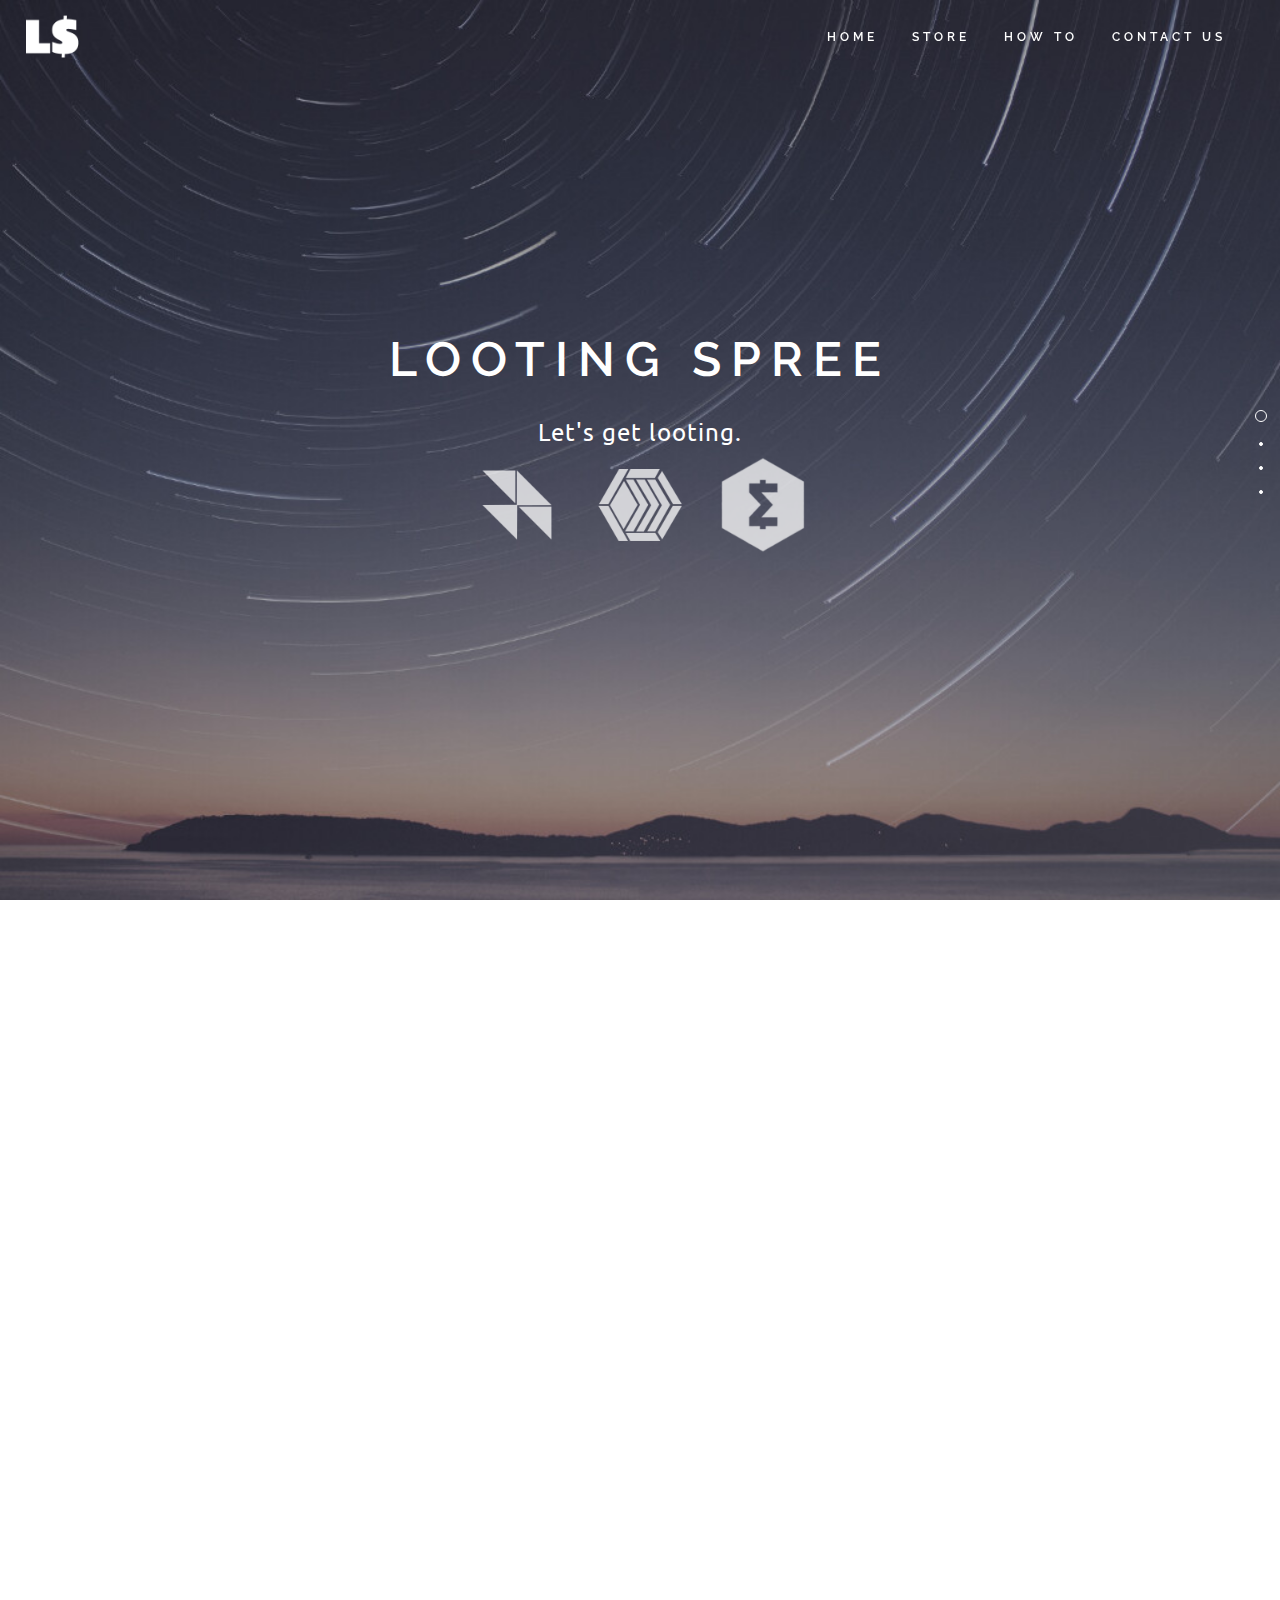
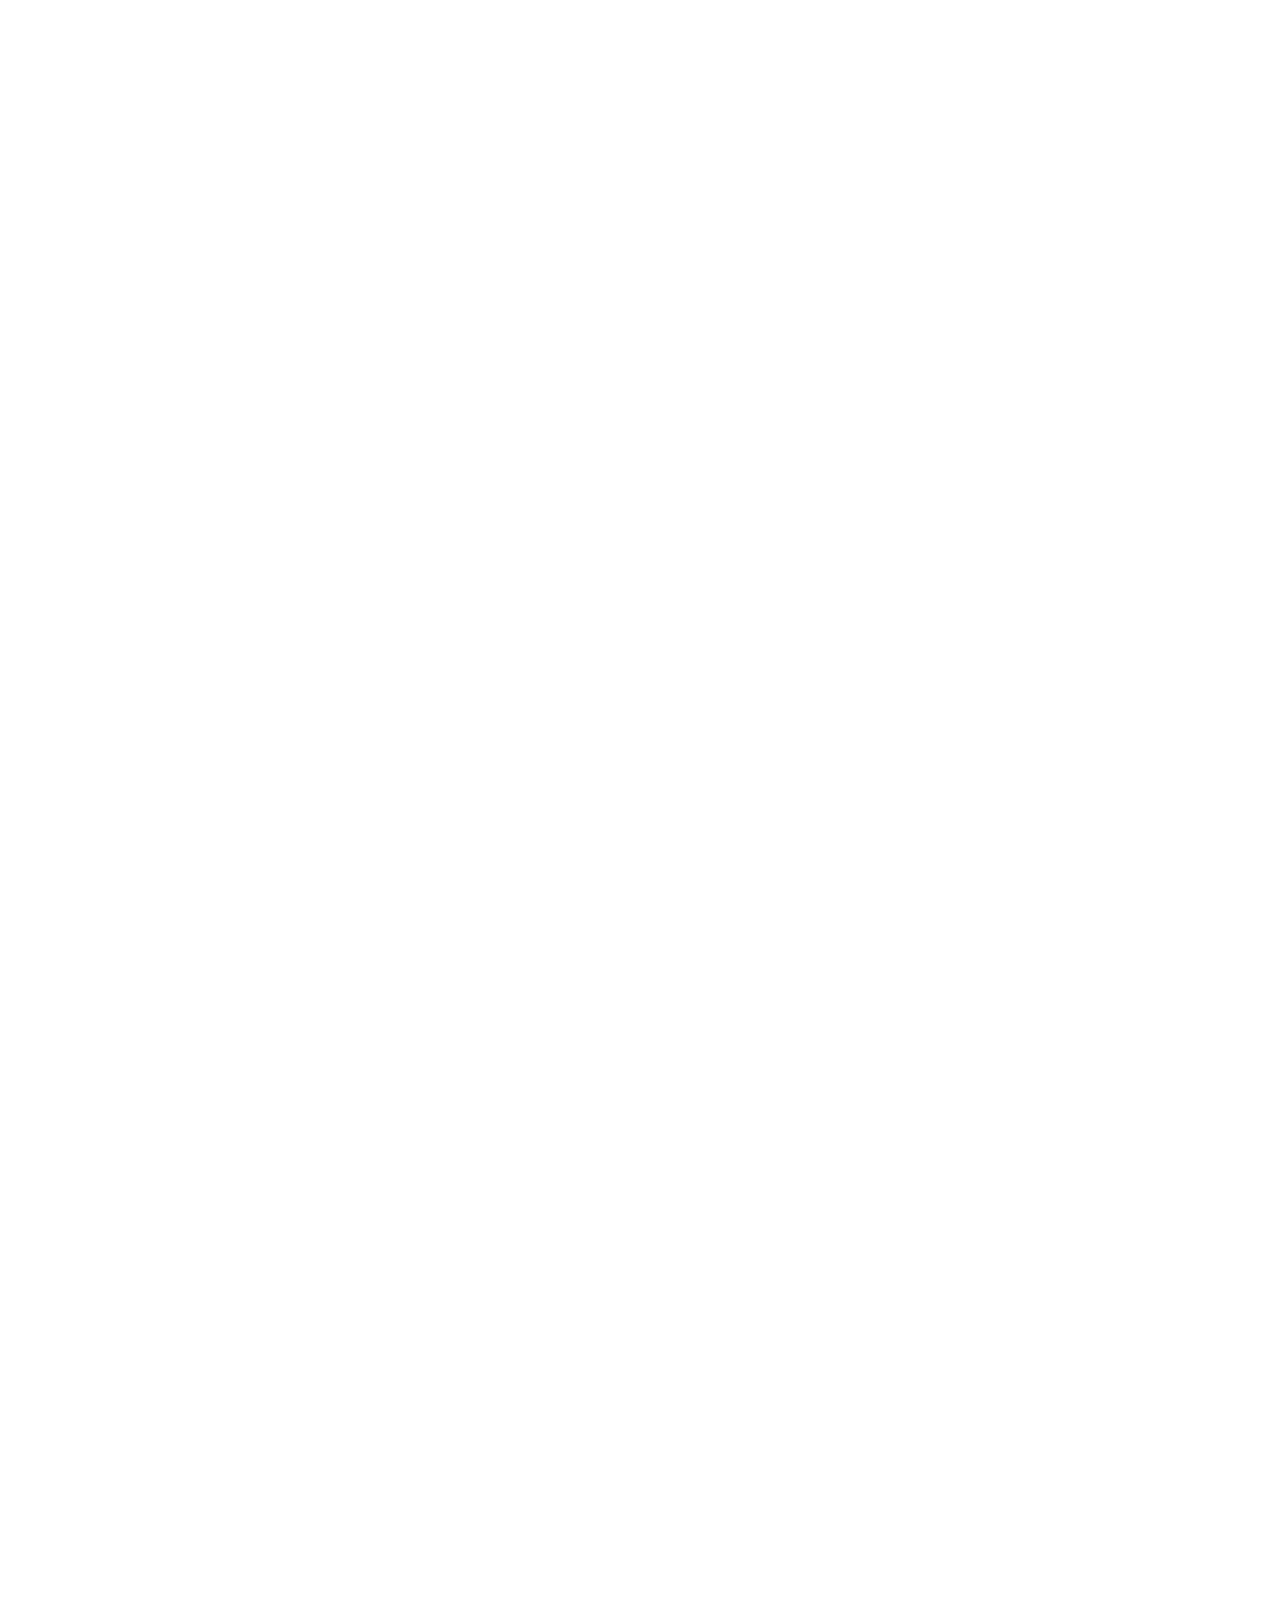
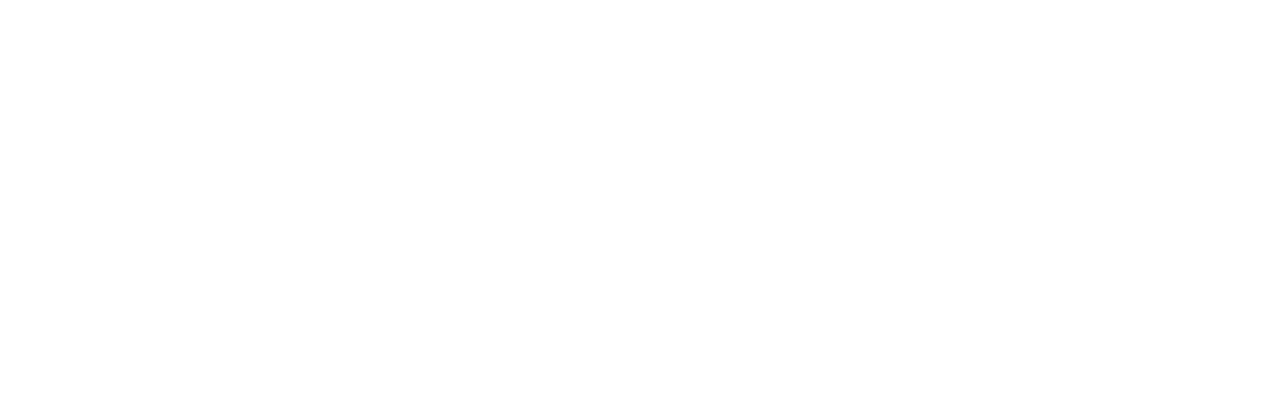
<file: index.html>
<!doctype html>
<head>
    <title>Homepage</title>
    <link rel="stylesheet" href="css/fullpage.min.css">
    <script src="js/fullpage.min.js"></script>
    <link rel="stylesheet" href="css/main.css">
    <link rel="stylesheet" href="css/index.css">
    <meta name="viewport" content="width=device-width, initial-scale=1.0">
</head>
<body>
    <div class="nav-bar" id="nav-bar">
        <div class="nav-logo"><a href="index.html"><img src="img/logo-alpha.png" width="64" height="64"></a></div>
        <div class="nav-items-cont">
            <a href="index.html"><div class="nav-item">Home</div></a>
            <a href="store.html"><div class="nav-item">Store</div></a>
            <a href="howto.html"><div class="nav-item">How To</div></a>
            <a href="contact.html"><div class="nav-item" style="margin-right:0px;">Contact Us</div></a>
        </div>
    </div>
    <!-- everything past this is inside the fullPage.js container -->
    <div class="dot-cont">
        <div class="dot-click" id="dot1c"><div class="dot dot-selected" id="dot1"></div></div>
        <div class="dot-click" id="dot2c"><div class="dot" id="dot2"></div></div>
        <div class="dot-click" id="dot3c"><div class="dot" id="dot3"></div></div>
        <div class="dot-click" id="dot4c"><div class="dot" id="dot4"></div></div>
    </div>
    <div id="fullpage">
        <div id="s1" class="section bg">
        	<div class="s">
            	<div class="s-center">
            		<div class="s-text"><div class="s1-title">Looting Spree</div>
            			<br>Let's get looting.
                        <br><a href="store.html#!/Dinero-Node-Seat-250-DIN/p/105698892/category=0"><div class="tooltip"><img class="s1-logo" src="img/dinero.png"><span class="tooltiptext">Dinero</span></div></a>
            			<a href="store.html#!/Dextro-Node-Seat-250-DXO/p/106973340/category=0"><div class="tooltip"><img class="s1-logo" src="img/dextro.png"><span class="tooltiptext">Dextro</span></div></a>
            			<a href="store.html#!/SmartCash-Node-Seat-500-Smart/p/100850816/category=0"><div class="tooltip"><img class="s1-logo" src="img/smartcash.png"><span class="tooltiptext">SmartCash</span></div></a>
            		</div>
            	</div>
            </div>
        </div>
        <div id="s2" class="section bg">
        	<div class="s">
        		<div class="s-center">
        			<div class="s-text s2-text">This section will <i>concisely</i> explain what cryptocurrency is. Do we want another bg-img here? Or are we doing white/off-white bg from here on?</div>
        		</div>
        	</div>
        </div>
        <div id="s3" class="section bg">
        	<div class="s">
        		<div class="s-center">
        			<div class="s-text s2-text">This section will cover possible returns with fiat currency comparisons.</div>
        		</div>
        	</div>
        </div>
        <div id="s4" class="section bg">
        	<div class="s">
        		<div class="s-center">
        			<div class="s-text s2-text"><div class="s1-title">Ready?</div><br> <a href="store.html" class="button" style="color: white"><span>Let's Go</span></a></br></div>
        		</div>
        	</div>
        </div>
    </div>
    <script src="js/index.js"></script>
</body>
</html>
</file>
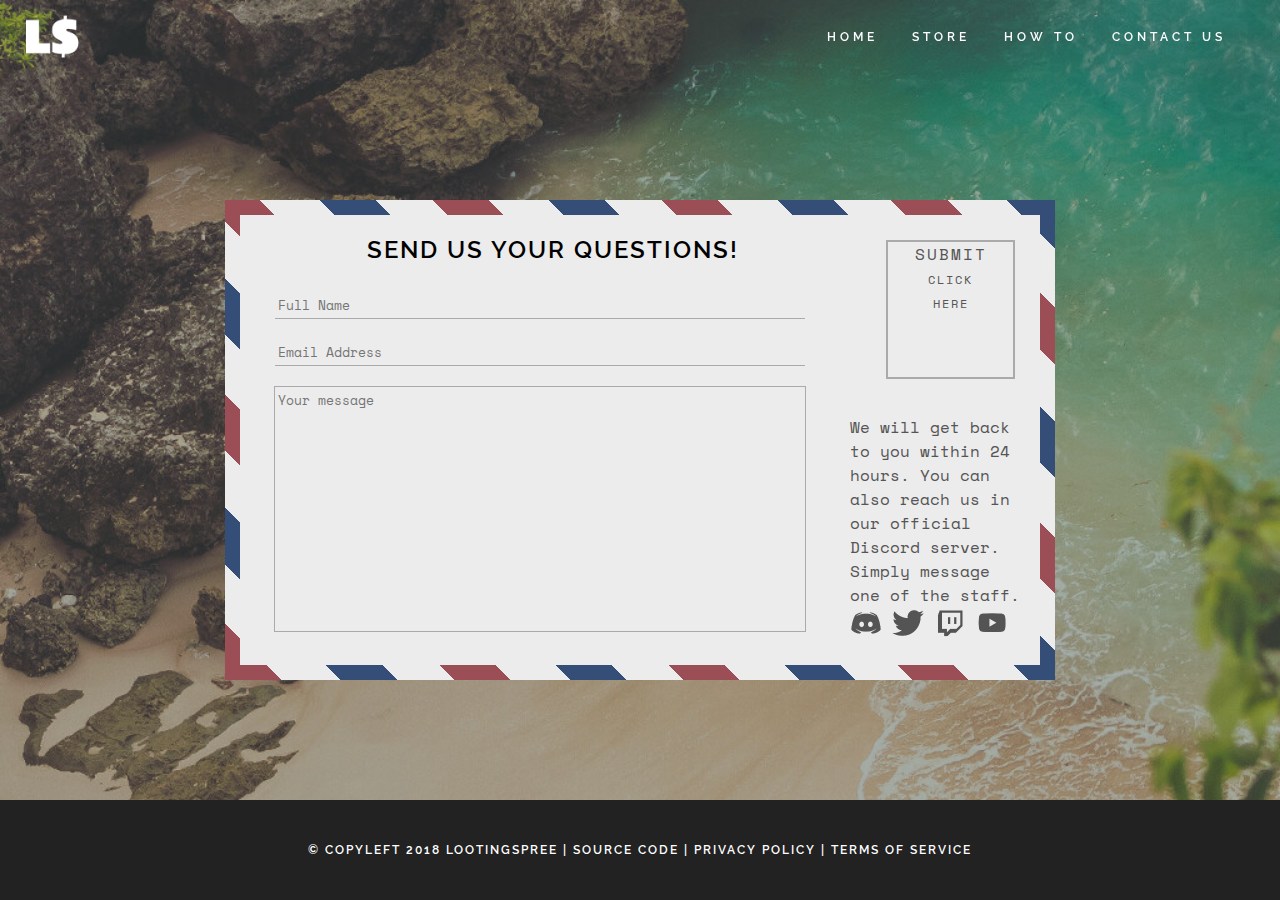
<file: contact.html>
<!doctype html>
<head>
    <title>Contact Us - LootingSpree</title>
    <link rel="stylesheet" href="css/main.css">
    <style>
    @font-face {
        font-family: spacemono;
        src: url("css/SpaceMono-Regular.ttf");
    }
    .form-outer-cont {
        display: table;
        position: relative;
        /*background-color: red;*/
        width: 100vw;
        height: calc(100vh - 180px);
        padding-top: 80px;
    }
    .form-inner-cont {
        display: table-cell;
        vertical-align: middle;
        text-align: center;
    }
    .form-bg {
        background-color: #ececec;
        width: 800px;
        height: 450px;
        margin: 0 auto;
        border: 15px solid #ececec;
        border-image: repeating-linear-gradient(45deg, #9c4e57, #9c4e57 40px, transparent 40px, transparent 82px, #344e78 82px, #344e78 122px, transparent 122px, transparent 162px) 15;
    }
    .form-section {
    	display: inline-block;
    	height: 100%;
    	position: relative;
    	text-align: left;
    }
    .form-left {
    	float: left;
    	/* background-color: red; */
    	width: 600px;
    	text-align: center;
    }
    .form-right {
    	float: right;
    	/* background-color: blue; */
    	width: 200px;
    }
    .form-stamp-bg {
    	/* background-color: green; */
        text-align: center;
        font-family: spacemono;
        color: #555;
        letter-spacing: 2px;
        border: 2px solid #aaa;
    	text-transform: uppercase;
    	width: 125px;
    	height: 135px;
    	position: absolute;
    	top: 25px;
    	right: 25px;
        cursor: pointer;
    }
    .form-info {
        font-family: spacemono;
        /* line-height: 18px; */
    	/* background-color: yellow; */
        color: #555;
    	width: calc(100% - 25px);
    	height: 225px;
    	position: absolute;
    	bottom: 15px;
    	padding: 10px;
    }
    .form-textbox {
        font-family: spacemono;
    	border: none;
    	outline: none;
    	border-bottom: 1px solid #aaa;
        color: #555;
    	position: relative;
    	width: calc(100% - 76px);
    	margin: 10px;
        background-color: #ececec;
    	padding: 3px;
    }
    .form-textarea {
        font-family: spacemono;
    	border: 1px solid #aaa;
    	outline: none;
        color: #555;
    	width: calc(100% - 76px);
    	height: 238px;
    	margin: 10px;
    	padding: 3px;
        background-color: #ececec;
    	resize: none;
    }
    .form-obj {
    	display: contents;
    }
    .form-title {
    	font-size: 24px;
    	font-family: main;
    	text-transform: uppercase;
    	letter-spacing: 2px;
    	margin-top: 20px;
    	margin-left: 25px;
    }
    .bg-img {
        /* background-image: url("img/beach.png"); */
        background-position: center;
        background-repeat: no-repeat;
        background-size: cover;
    }
    .letter-link {
        font-family: spacemono;
        color: #555;
        text-decoration: none;
        border-bottom: 1px solid #00000000;
        transition: border-color 0.1s ease-in-out;
    }
    .letter-link:hover {
        border-bottom: 1px solid #555555ff;
    }
    </style>
</head>
<body id="bg-img" class="bg-img">
    <div class="nav-bar" id="nav-bar">
        <div class="nav-logo"><a href="index.html"><img src="img/logo-alpha.png" width="64" height="64"></a></div>
        <div class="nav-items-cont">
            <a href="index.html"><div class="nav-item">Home</div></a>
            <a href="store.html"><div class="nav-item">Store</div></a>
            <a href="howto.html"><div class="nav-item">How To</div></a>
            <a href="contact.html"><div class="nav-item" style="margin-right:0px;">Contact Us</div></a>
        </div>
    </div>
    <div class="form-outer-cont">
        <div class="form-inner-cont">
            <div class="form-bg">
            	<form name="email-form" class="form-obj">
	            	<div class="form-section form-left">
	            		<div class="form-title">Send us your questions!</div>
	            		<br><input type="text" class="form-textbox" name="name" placeholder="Full Name">
	            		<br><input type="text" class="form-textbox" name="email" placeholder="Email Address">
	            		<br><textarea form="email-form" class="form-textarea" name="msg" placeholder="Your message"></textarea>
	            	</div>
	            	<div class="form-section form-right">
	            		<div class="form-stamp-bg" id="submit">Submit<br><span style="font-size:12px;">Click<br>Here</span></div>
						<div class="form-info">We will get back to you within 24 hours. You can also reach us in our off&hairsp;icial <a class="letter-link" href="https://discord.gg/aYFYM74">Discord server</a>. Simply message one of the staff.<br><a target="_blank" href="https://discord.gg/aYFYM74"><img src="img/discord-smol.png" width="32" height="32"></a>&nbsp;<a target="_blank" href="http://www.twitter.com/lootingspree"><img src="img/twitter-smol.png" width="32" height="32"></a>&nbsp;<a target="_blank" href="http://twitch.tv/lootingspree"><img src="img/twitch-smol.png" width="32" height="32"></a>&nbsp;<a target="_blank" href="http://www.youtube.com/channel/UCA47tRCRUVwLaOLQfetCRIw"><img src="img/yt-smol.png" width="32" height="32"></a></div>
	            	</div>
	            </form>
            </div>
        </div>
    </div>
    <div class="footer">
		<div class="footer-cont">
			<div class="footer-content">
				<div class="footer-text">&#169; Copyleft 2018 LootingSpree | <a class="link" href="https://github.com/legostax/ls-proto">Source Code</a> | <a class="link" href="privacy.html">Privacy Policy</a> | <a class="link" href="tos.html">Terms of Service</a></div>
			</div>
		</div>
	</div>
    <script src="js/contact.js"></script>
</body>
</html>
</file>
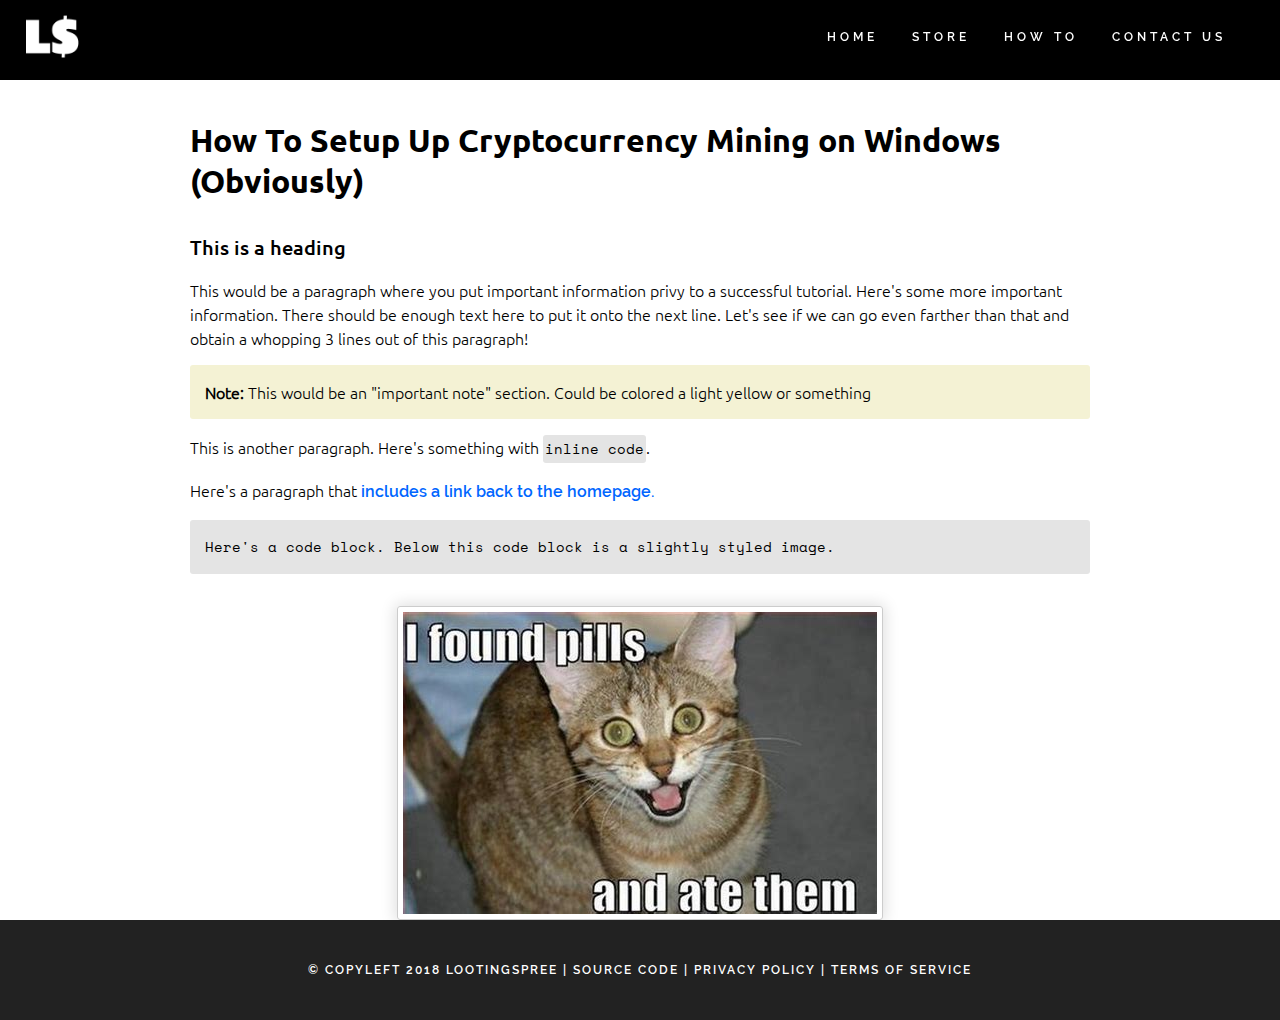
<file: howto.html>
<!doctype html>
<head>
	<title>How To</title>
	<link rel="stylesheet" href="css/main.css">
	<link rel="stylesheet" href="css/howto.css">
</head>
<body>
	<div class="nav-bar" id="nav-bar" style="background-color: #000;">
        <div class="nav-logo"><a href="index.html"><img src="img/logo-alpha.png" width="64" height="64"></a></div>
        <div class="nav-items-cont">
            <a href="index.html"><div class="nav-item">Home</div></a>
            <a href="store.html"><div class="nav-item">Store</div></a>
            <a href="howto.html"><div class="nav-item">How To</div></a>
            <a href="contact.html"><div class="nav-item" style="margin-right:0px;">Contact Us</div></a>
        </div>
    </div>
    <div class="blog-outer">
		<div class="blog-cont">
			<div class="blog-title">How To Setup Up Cryptocurrency Mining on Windows (Obviously)</div>
			<h2>This is a heading</h2>
			<p>This would be a paragraph where you put important information privy to a successful tutorial. Here's some more important information. There should be enough text here to put it onto the next line. Let's see if we can go even farther than that and obtain a whopping 3 lines out of this paragraph!</p>
			<p class="blog-note"><b>Note:</b> This would be an "important note" section. Could be colored a light yellow or something</p>
			<p>This is another paragraph. Here's something with <span class="blog-inline-code">inline code</span>.</p>
			<p>Here's a paragraph that <a class="blog-link" href="index.html">includes a link back to the homepage.</a></p>
			<p class="blog-block-code">Here's a code block. Below this code block is a slightly styled image.</p>
			<img class="blog-img" src="img/lolcat.jpeg">
		</div>
    </div>
	<div class="footer">
		<div class="footer-cont">
			<div class="footer-content">
				<div class="footer-text">&#169; Copyleft 2018 LootingSpree | <a class="link" href="https://github.com/legostax/ls-proto">Source Code</a> | <a class="link" href="privacy.html">Privacy Policy</a> | <a class="link" href="tos.html">Terms of Service</a></div>
			</div>
		</div>
	</div>
</body>
</html>
</file>
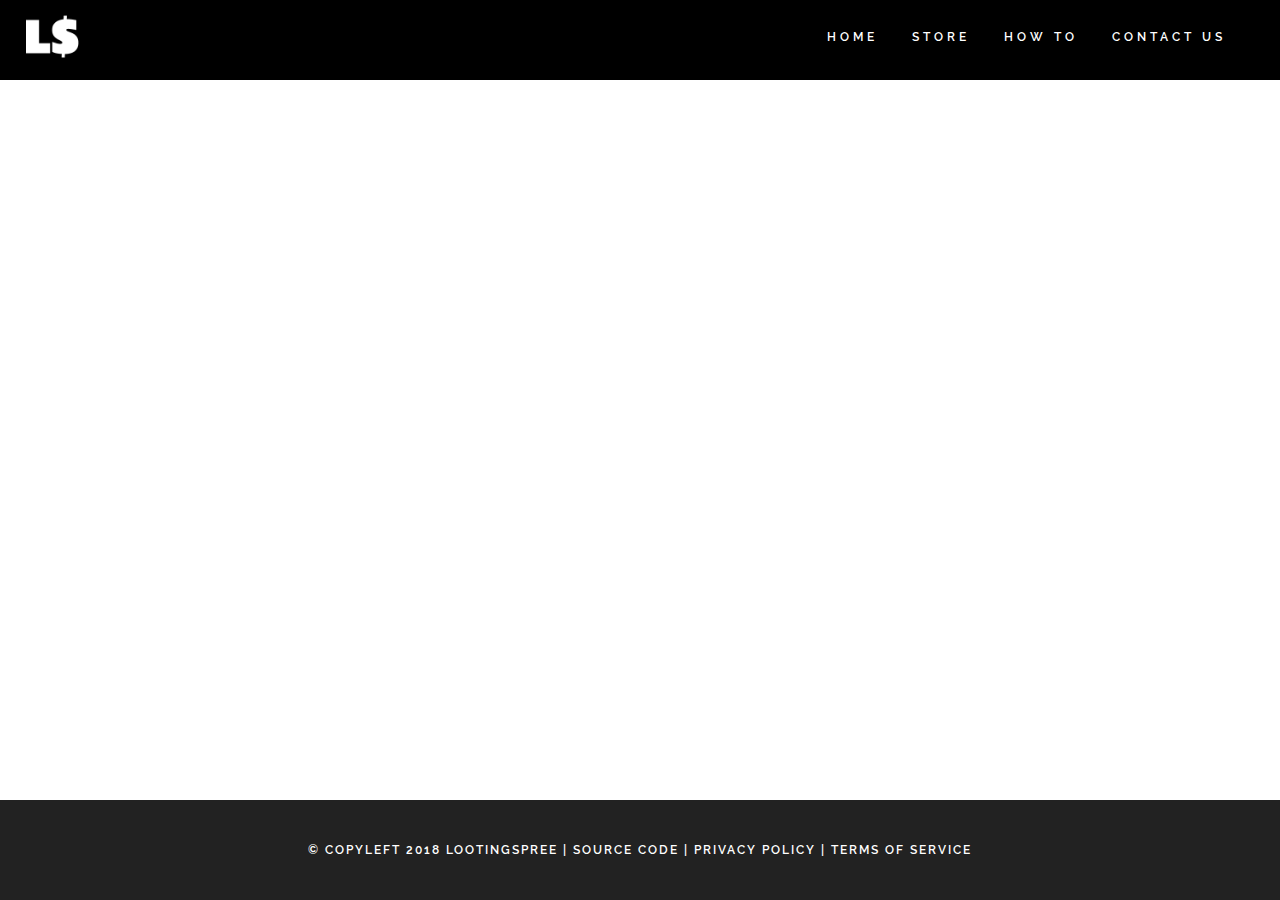
<file: store.html>
<!doctype html>
<head>
    <title>Store - LootingSpree</title>
    <style>
		@font-face {
		    font-family: main;
		    src: url("css/Raleway-SemiBold.ttf");
		}
		html {
		    width: 100%;
		    height: 100%;
		    margin: 0;
		    padding: 0;
		    overflow-x: hidden;
		}
		body {
		    width: 100%;
		    height: 100%;
		    padding: 0;
		    margin: 0;
		}
		.link {
		    color: #fff;
		    text-decoration: none;
		    border-bottom: 1px solid #00000000;
		    transition: border-color 0.1s ease-in-out;
		}
		.link:hover {
		    border-bottom: 1px solid #ffffffff;
		}
		/*body::after {*/
		/*    content: "";*/
		/*    display: block;*/
		/*    height: 100px;*/
		/*}*/
		.nav-bar {
		    z-index: 10;
		    position: fixed;
		    /* background-color: #00000088; */
		    color: #fff;
		    top: 0;
		    left: 0;
		    width: 100vw;
		    height: 80px;
		    text-transform: uppercase;
		}
		.nav-logo {
		    position: fixed;
		    left: 20px;
		    top: 5px;
		    width: 64px;
		    height: 64px;
		}
		.nav-items-cont {
		    position: fixed;
		    top: 20px;
		    right: 3vw;
		    width: 430px;
		    /* background-color: red; */
		}
		.nav-item {
		    margin-left: 5px;
		    margin-right: 5px;
		    padding: 10px;
		    display: inline-block;
		    font-family: main;
		    font-size: 12px;
		    color: #fff;
		    letter-spacing: 4px;
		    cursor: pointer;
		    border-bottom: 2px solid #00000000;
		    transition: border-color 0.1s ease-in-out;
		}
		.nav-item:hover {
		    border-bottom: 2px solid #ffffffff;
		}
		.footer {
		    position: absolute;
		    bottom: 0;
		    display: block;
		    background-color: #222;
		    margin-top: 105px;
		    width: 100vw;
		    height: 100px;
		}
		.footer-cont {
		    display: table;
		    width: 100vw;
		    height: 100px;
		}
		.footer-content {
		    display: table-cell;
		    /* background-color: red; */
		    vertical-align: middle;
		    text-align: center;
		}
		.footer-text {
		    font-family: main;
		    font-size: 12px;
		    letter-spacing: 2px;
		    text-transform: uppercase;
		    color: #fff;
		}

    	.page-cont {
    		min-height: 100%;
    		position: relative;
    	}
    	.store-cont {
    		/*background-color: green;*/
    		text-align: center;
    	}
    	.store {
    		/*background-color: red;*/
    		margin-top: 80px;
    		width: 935px;
    		position: relative;
    		/*height: calc(100vh - 180px);*/
    		/*overflow: auto;*/
    		font-family: main;
    		padding-bottom: 100px;
    		display: inline-block;
    	}
    	.footer-helper {
    		margin-top: 0;
    	}
    </style>
</head>
<body>
	<div class="page-cont">
		<div class="nav-bar" id="nav-bar" style="background-color: #000;">
	        <div class="nav-logo"><a href="index.html"><img src="img/logo-alpha.png" width="64" height="64"></a></div>
	        <div class="nav-items-cont">
	            <a href="index.html"><div class="nav-item">Home</div></a>
	            <a href="store.html"><div class="nav-item">Store</div></a>
	            <a href="howto.html"><div class="nav-item">How To</div></a>
	            <a href="contact.html"><div class="nav-item" style="margin-right:0px;">Contact Us</div></a>
	        </div>
	    </div>
	    <div class="store-cont">
		    <div class="store">
		    	<div id="my-store-13207064"></div><div><script type="text/javascript" data-cfasync="false" src="https://app.ecwid.com/script.js?13207064" charset="utf-8"></script><script type="text/javascript">xProductBrowser("id=my-store-13207064");</script></div>
		    </div>
		</div>
	    <div class="footer footer-helper">
			<div class="footer-cont">
				<div class="footer-content">
					<div class="footer-text">&#169; Copyleft 2018 LootingSpree | <a class="link" href="https://github.com/legostax/ls-proto">Source Code</a> | <a class="link" href="privacy.html">Privacy Policy</a> | <a class="link" href="tos.html">Terms of Service</a></div>
				</div>
			</div>
		</div>
	</div>
</body>
</html>
</file>
<file: css/main.css>
/* This CSS file only includes CSS that is present on most pages. Page-specific CSS is loaded in a separate file with the same name as the page in question. */

@font-face {
    font-family: main;
    src: url("Raleway-SemiBold.ttf");
}
html {
    width: 100%;
    height: 100%;
    margin: 0;
    padding: 0;
    overflow-x: hidden;
}
body {
    width: 100%;
    height: 100%;
    min-height: 100%;
    padding: 0;
    margin: 0;
    position: relative;
}
body::after {
    content: "";
    display: block;
    height: 100px;
}
a {
    /* color: #fff; */
    text-decoration: none;
    font-family: main;
}
.link {
    color: #fff;
    text-decoration: none;
    border-bottom: 1px solid #00000000;
    transition: border-color 0.1s ease-in-out;
}
.link:hover {
    border-bottom: 1px solid #ffffffff;
}
.tooltip {
	position: relative;
	display: inline-block;
}
.tooltip .tooltiptext {
    font-family: main;
    font-size: 12px;
    text-transform: uppercase;
    letter-spacing: 4px;
    visibility: hidden;
    width: 120px;
    background-color: #222;
    color: #fff;
    text-align: center;
    border-radius: 6px;
    padding: 5px 0;
    position: absolute;
    z-index: 1;
    top: 90%;
    left: 50%;
    margin-left: -60px;
    opacity: 0;
    transition: opacity 0.1s;
}
.tooltip .tooltiptext::after {
	content: "";
	position: absolute;
	bottom: 100%;
	left: 50%;
	margin-left: -5px;
	border-width: 5px;
	border-style: solid;
	border-color: transparent transparent #222 transparent;
}
.tooltip:hover .tooltiptext {
	visibility: visible;
	opacity: 1;
}
.nav-bar {
    z-index: 10;
    position: fixed;
    background-color: none;
    color: #fff;
    top: 0;
    left: 0;
    width: 100vw;
    height: 80px;
    text-transform: uppercase;
    transition: background-color 0.75s;
}
.nav-logo {
    position: fixed;
    left: 20px;
    top: 5px;
    width: 64px;
    height: 64px;
}
.nav-items-cont {
    position: fixed;
    top: 20px;
    right: 3vw;
    width: 430px;
    /* background-color: red; */
}
.nav-item {
    margin-left: 5px;
    margin-right: 5px;
    padding: 10px;
    display: inline-block;
    font-family: main;
    font-size: 12px;
    color: #fff;
    letter-spacing: 4px;
    cursor: pointer;
    border-bottom: 2px solid #00000000;
    transition: border-color 0.1s ease-in-out;
}
.nav-item:hover {
    border-bottom: 2px solid #ffffffff;
}
.footer {
    position: absolute;
    bottom: 0;
    display: block;
    background-color: #222;
    margin-top: 105px;
    width: 100vw;
    height: 100px;
}
.footer-cont {
    display: table;
    width: 100vw;
    height: 100px;
}
.footer-content {
    display: table-cell;
    /* background-color: red; */
    vertical-align: middle;
    text-align: center;
}
.footer-text {
    font-family: main;
    font-size: 12px;
    letter-spacing: 2px;
    text-transform: uppercase;
    color: #fff;
}
</file>
<file: css/index.css>
@font-face {
	font-family: ubuntu;
	src: url("Ubuntu-Regular.ttf");
}

.button {
	display: inline-block;
	border-radius: 4px;
	background-color: black;
	border: none;
	text-align: center;
	font-size: 28px;
	padding: 20px;
	width: 200px;
	transition: all 0.4s;
	cursor: pointer;
	margin: 5px;
}

.button span {
	cursor: pointer;
	display: inline-block;
	position: relative;
	transition: 0.4s;
}

.button span:after {
	content: '\00bb';
	position: absolute;
	opacity: 0;
	top: 0;
	right: -20px;
	transition: 0.4s;
}

.button:hover span {
	padding-right: 25px;
}

.button:hover span:after {
	opacity: 1;
	right: 0;
}

.dot-cont {
	position: fixed;
	right: 0;
	top: calc(50vh - 50px);
	height: 100px;
	width: 25px;
	z-index: 11;
}
.dot-click {
	cursor: pointer;
	padding: 10px 0;
}
.dot {
	display: block;
	position: static;
	background-color: #ffffff;
	border: 1px solid #fff;
	border-radius: 50%;
	width: 2px;
	height: 2px;
	margin: 0 4px;
}
.dot-black {
	background-color: #000;
	border: 1px solid #000;
}
.dot-selected {
	background-color: #ffffff00;
	width: 10px;
	height: 10px;
	margin: 0;
}
.s {
	/* background-color: red; */
	display: table;
	width: 100vw;
	height: 200px;
}
.s-center {
	display: table-cell;
	vertical-align: middle;
	text-align: center;
}
.s-text {
	font-family: ubuntu;
	font-size: 24px;
	letter-spacing: 1px;
	color: #fff;
	width: 800px;
	/*height: 100px;*/
	/* background-color: green; */
	display: inline-block;
	vertical-align: top;
}
.bg {
    /* background-image: url("../img/spiral.png"); */
    background-position: center;
    background-repeat: no-repeat;
    background-size: cover;
}
.s1-title {
	font-family: main;
	font-size: 48px;
	text-transform: uppercase;
	letter-spacing: 10px;
}
.s1-logo {
	width: 96px;
	height: 96px;
	margin: 10px;
}
.s2-text {
	color: #000;
}
</file>
<file: css/howto.css>
@font-face {
    font-family: ubuntu;
    src: url("Ubuntu-Light.ttf");
}
@font-face {
    font-family: ubuntu-medium;
    src: url("Ubuntu-Medium.ttf");
}
@font-face {
    font-family: ubuntu-bold;
    src: url("Ubuntu-Bold.ttf");
}
@font-face {
    font-family: spacemono;
    src: url("SpaceMono-Regular.ttf");
}
.blog-outer {
    margin-top: 120px;
    /* background-color: red; */
    width: 100vw;
}
.blog-cont {
    /* background-color: green; */
    margin: 0 auto;
    width: 900px;
}
.blog-title {
    display: block;
    font-family: ubuntu-bold;
    font-size: 32px;
}
h2 {
    font-family: ubuntu-medium;
    font-size: 20px;
    margin-top: 32px;
    font-weight: 100;
}
p {
    font-family: ubuntu;
    font-size: 15.5px;
    line-height: 24px;
}
.blog-note {
    background-color: #f4f2d4;
    padding: 15px;
    border-radius: 3px;
    /* box-shadow: 0 0 15px 2px #00000044; */
}
.blog-inline-code {
    display: inline-block;
    background-color: #e4e4e4;
    font-family: spacemono;
    font-size: 14px;
    padding: 2px;
    border-radius: 3px;
}
.blog-block-code {
    display: block;
    background-color: #e4e4e4;
    font-family: spacemono;
    font-size: 14px;
    padding: 15px;
    border-radius: 3px;
    /* box-shadow: 0 0 15px 2px #00000044; */
}
.blog-img {
    display: block;
    margin: 0 auto;
    border-radius: 3px;
    margin-top: 32px;
    box-shadow: 0 0 15px 2px #00000022;
    padding: 5px;
    border: 1px solid #ccc;
}
.blog-link {
    color: #06f;
    border-bottom: 1px solid #0066ff00;
    transition: border-color 0.05s ease-in-out;
}
.blog-link:hover {
    border-bottom: 1px solid #06f;
}
</file>
